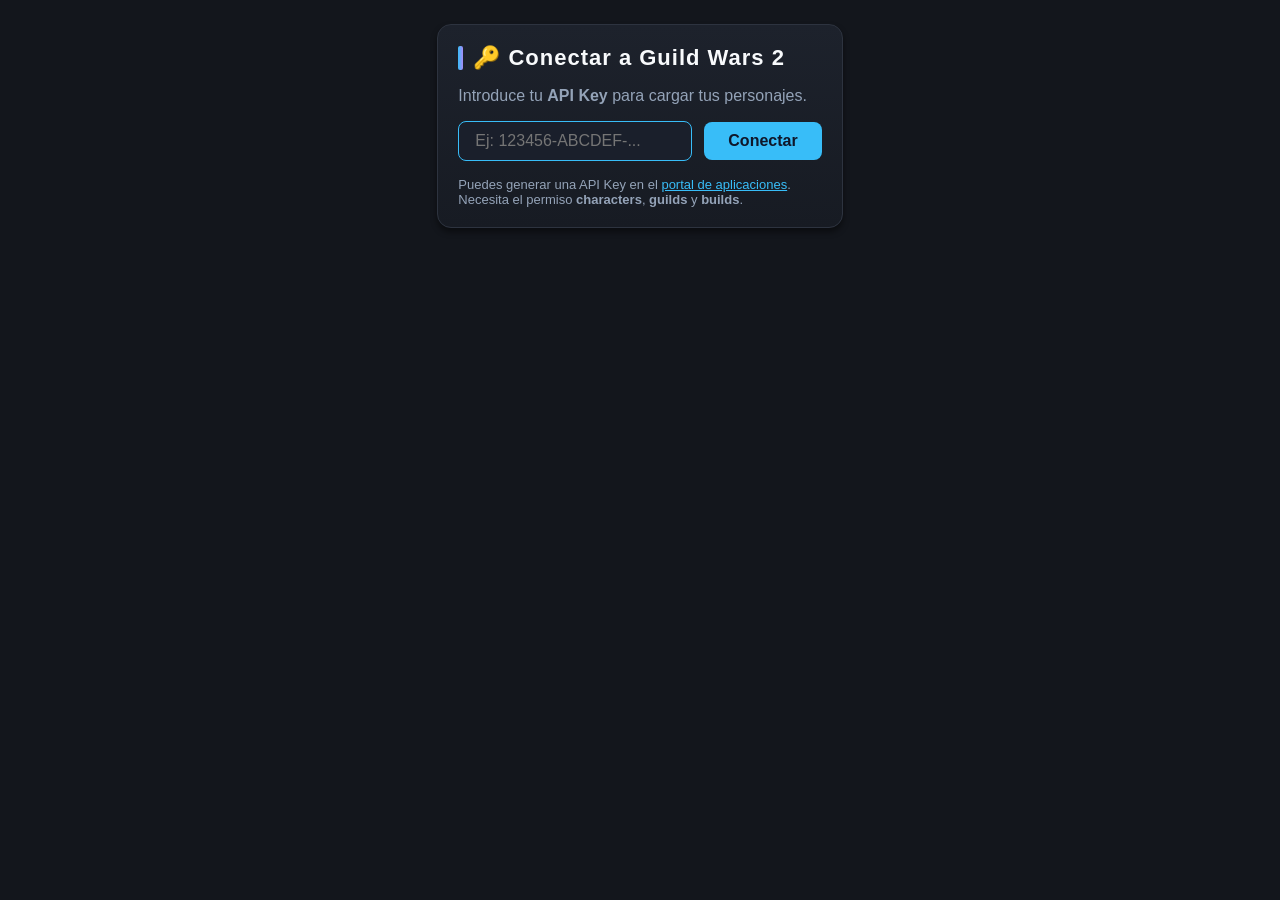
<file: index.html>
<!DOCTYPE html>
<html lang="es">
<head>
  <meta charset="UTF-8" />
  <meta name="viewport" content="width=device-width, initial-scale=1.0" />
  <title>GW2 Character Viewer + Creador Web</title>
  

  <link rel="stylesheet" href="style.css" />
</head>
<body>
  <main class="poster" id="app"></main>

  <!-- Popup de previsualización de exportación -->
  <div class="popup-overlay preview-popup" id="previewPopup">
    <div class="popup-box">
      <button class="popup-close" id="previewClose">&times;</button>
      <h2 style="margin-bottom:12px;">Vista previa del HTML exportado</h2>
      <div class="preview-content" id="previewContent"></div>
      <div class="popup-actions">
        <button class="btn-cancel" id="previewCancel">Cancelar</button>
        <button class="btn-confirm" id="previewConfirm">✅ Confirmar y descargar</button>
      </div>
    </div>
  </div>

  <!-- Popup overlay común (para los detalles) -->
  <div class="popup-overlay" id="popupOverlay">
    <div class="popup-box">
      <button class="popup-close" id="popupClose">&times;</button>
      <div id="popupContent"></div>
    </div>
  </div>

  

  <script src="script_general.js"></script>
</body>
</html>
</file>
<file: style.css>
/* ===== ESTILOS GENERALES ===== */
    :root {
      --bg: #13161c;
      --panel: #1d222c;
      --panel-deep: #171b23;
      --line: #2d333f;
      --text: #f8fafc;
      --muted: #94a3b8;
      --fire: #f97316;
      --air: #fbbf24;
      --cyan: #38bdf8;
      --purple: #a78bfa;
      --green: #4ade80;
      --gold: #fbbf24;
      --weaver: #67e8f9;
    }
    * { margin: 0; padding: 0; box-sizing: border-box; }
    body {
      background: var(--bg);
      font-family: 'Trebuchet MS', Arial, sans-serif;
      display: flex;
      justify-content: center;
      padding: 24px;
      color: var(--text);
    }
    .poster {
      width: 900px;
      max-width: 100%;
      display: flex;
      flex-direction: column;
      gap: 18px;
    }
    .panel {
      background: linear-gradient(180deg, var(--panel) 0%, var(--panel-deep) 100%);
      border: 1.5px solid var(--line);
      border-radius: 14px;
      padding: 20px;
      box-shadow: 0 4px 6px rgba(0, 0, 0, 0.45);
    }
    .section-title {
      display: flex;
      align-items: center;
      gap: 10px;
      font-size: 22px;
      font-weight: bold;
      letter-spacing: 1px;
      margin-bottom: 16px;
    }
    .accent { width: 5px; height: 24px; border-radius: 2px; }
    .fire-accent { background: linear-gradient(90deg, var(--fire), var(--air)); }
    .air-accent { background: linear-gradient(90deg, var(--air), #fde047); }
    .cyan-accent { background: linear-gradient(90deg, var(--cyan), var(--purple)); }
    .purple-accent { background: var(--purple); }
    .green-accent { background: var(--green); }
    .gold-accent { background: var(--gold); }

    /* ===== RESTO DE ESTILOS (los que se usan en la vista y en el exportado) ===== */
    .header {
      border-radius: 14px;
      border-bottom: 2px solid var(--fire);
      overflow: hidden;
    }
    .header-bg {
      width: 100%;
      height: 200px;
      background-color: var(--bg);
      background-size: 175%;
      background-position: left bottom;
      position: relative;
      display: flex;
      align-items: center;
      justify-content: center;
      padding: 20px 24px;
    }
    .header-bg::after {
      content: "";
      position: absolute;
      top: 0;
      left: 0;
      width: 100%;
      height: 100%;
      background: rgba(0,0,0,0.5);
      pointer-events: none;
    }
    .header-content {
      position: relative;
      z-index: 1;
      display: flex;
      flex-direction: column;
      align-items: center;
      gap: 12px;
      text-align: center;
    }
    .header h1 {
      font-size: 38px;
      letter-spacing: 1px;
      text-shadow: 2px 2px 8px rgba(0,0,0,0.8);
      display: flex;
      align-items: center;
      gap: 12px;
    }
    .header h1 .profession-icon {
      width: 48px;
      height: 48px;
      object-fit: contain;
      filter: drop-shadow(2px 2px 6px rgba(0,0,0,0.7));
    }
    .header .subtitle {
      font-size: 18px;
      color: var(--muted);
      text-shadow: 1px 1px 4px rgba(0,0,0,0.8);
    }
    .chips { display: flex; flex-wrap: wrap; gap: 12px; justify-content: center; }
    .chip {
      background: #1e293b;
      border: 1.5px solid var(--line);
      border-radius: 17px;
      padding: 8px 16px;
      font-size: 14px;
      font-weight: bold;
      color: var(--text);
      white-space: nowrap;
    }
    .chip.wvw { border-color: var(--fire); color: #fdba74; }
    .chip.set1 { border-color: var(--cyan); color: #7dd3fc; }
    .chip.set2 { border-color: var(--green); color: #86efac; }
    /* Nuevos colores para etiquetas adicionales */
    .chip.set3 { border-color: var(--purple); color: #c4b5fd; }
    .chip.set4 { border-color: var(--gold); color: #fcd34d; }
    .chip.set5 { border-color: var(--weaver); color: #67e8f9; }

    .stats-grid {
      display: grid;
      grid-template-columns: 1fr 1fr;
      gap: 10px;
    }
    .stats-grid .stat-item {
      background: #1e293b;
      border: 1px solid #3a4150;
      border-radius: 8px;
      padding: 10px 12px;
      text-align: center;
      margin-bottom: 8px;
    }
    .stats-grid .stat-item .value {
      font-size: 20px;
      font-weight: bold;
      color: var(--cyan);
    }
    .stats-grid .stat-item .label {
      font-size: 12px;
      color: var(--muted);
      text-transform: uppercase;
      letter-spacing: 0.5px;
    }
    .trait-rows {
      display: flex;
      flex-direction: column;
      gap: 14px;
    }
    .trait-row {
      display: grid;
      grid-template-columns: 1fr 1fr 1fr 1fr;
      gap: 12px;
      align-items: stretch;
    }
    .trait-spec, .trait-slot {
      background: var(--bg);
      border: 1.5px solid var(--line);
      border-radius: 8px;
      padding: 6px 8px;
      display: flex;
      align-items: center;
      gap: 8px;
      min-height: 48px;
      transition: background 0.2s, border-color 0.2s;
      cursor: pointer;
      overflow: hidden;
    }
    .trait-spec {
      background: var(--panel-deep);
      border-color: var(--line);
      justify-content: flex-start;
    }
    .trait-slot {
      background: #20242e;
      border-color: #3a4150;
      cursor: pointer;
      justify-content: flex-start;
    }
    .trait-spec .spec-name {
      font-weight: bold;
      font-size: 14px;
      white-space: nowrap;
      overflow: hidden;
      text-overflow: ellipsis;
      flex: 1;
    }
    .trait-spec .spec-order {
      color: var(--gold);
      font-weight: bold;
      font-size: 13px;
      margin-left: auto;
      white-space: nowrap;
    }
    .trait-slot .trait-name {
      font-size: 14px;
      white-space: nowrap;
      overflow: hidden;
      text-overflow: ellipsis;
      flex: 1;
    }
    img.icon {
      width: 36px;
      height: 36px;
      object-fit: contain;
      display: block;
      background: rgba(0,0,0,0.3);
      border-radius: 4px;
      flex-shrink: 0;
    }
    .icon-sm {
      width: 20px;
      height: 20px;
      object-fit: contain;
      display: block;
      background: rgba(0,0,0,0.3);
      border-radius: 3px;
      flex-shrink: 0;
    }
    .skill-slot img.icon {
      width: 100%;
      height: auto;
      max-width: 48px;
      margin: 0 auto 8px;
      display: block;
    }
    .skills-grid {
      display: grid;
      grid-template-columns: repeat(5, 1fr);
      gap: 14px;
      justify-content: center;
      justify-items: center;
    }
    .skill-slot {
      background: #1e2530;
      border: 1.5px solid #3a4150;
      border-radius: 10px;
      padding: 10px;
      text-align: center;
      font-size: 13px;
      font-weight: bold;
      cursor: pointer;
      overflow-wrap: break-word;
      word-break: break-word;
      max-width: 100%;
      width: 100%;
      display: flex;
      flex-direction: column;
      align-items: center;
    }
    .legend-container { margin-bottom: 20px; }
    .legend-container:last-child { margin-bottom: 0; }
    .legend-title {
      font-size: 16px;
      font-weight: bold;
      color: var(--gold);
      margin-bottom: 10px;
      padding: 6px 12px;
      background: #1a1f2b;
      border-radius: 8px;
      border: 1px solid var(--line);
      display: flex;
      align-items: center;
      gap: 8px;
      width: fit-content;
    }
    .legend-title img {
      width: 24px;
      height: 24px;
      border-radius: 4px;
      background: rgba(0,0,0,0.3);
      object-fit: contain;
    }
    .legend-skills {
      display: grid;
      grid-template-columns: repeat(auto-fill, minmax(100px, auto));
      gap: 14px;
      justify-content: center;
      justify-items: center;
    }
    .equip-grid { display: grid; grid-template-columns: 1fr 1fr; gap: 28px; }
    .equip-item {
      display: flex;
      align-items: flex-start;
      gap: 10px;
      margin-bottom: 14px;
    }
    .equip-item .item-info {
      display: flex;
      flex-direction: column;
      flex: 1;
    }
    .equip-item .equip-label {
      font-size: 12px;
      font-weight: bold;
      color: var(--muted);
      text-transform: uppercase;
      letter-spacing: 0.5px;
    }
    .equip-item .equip-value {
      font-size: 14px;
      color: var(--text);
      line-height: 1.4;
    }
    .stat-prefix-badge {
      display: inline-block;
      background: #1a1f2b;
      border: 1px solid #3a4150;
      border-radius: 12px;
      padding: 2px 10px;
      font-size: 11px;
      color: var(--gold);
      margin-top: 2px;
      margin-right: 4px;
      cursor: pointer;
    }
    .runa-badge {
      display: inline-flex;
      align-items: center;
      gap: 4px;
      background: #2a1f3d;
      border: 1px solid #a78bfa;
      color: #c4b5fd;
      border-radius: 12px;
      padding: 2px 8px 2px 4px;
      font-size: 12px;
      margin-right: 4px;
      margin-top: 4px;
      cursor: pointer;
    }
    .runa-badge img {
      width: 16px;
      height: 16px;
      border-radius: 2px;
    }
    .sello-badge {
      display: inline-flex;
      align-items: center;
      gap: 4px;
      background: #3d2b1f;
      border: 1px solid #b8860b;
      border-radius: 12px;
      padding: 2px 8px 2px 4px;
      color: #f5d6a8;
      font-size: 12px;
      margin-right: 4px;
      margin-top: 4px;
      cursor: pointer;
    }
    .sello-badge img {
      width: 16px;
      height: 16px;
      border-radius: 2px;
    }
    .infusion-badge {
      display: inline-flex;
      align-items: center;
      gap: 4px;
      background: #3d1f1f;
      border: 1px solid #b86b6b;
      border-radius: 12px;
      padding: 2px 8px 2px 4px;
      font-size: 12px;
      color: #f5c8c8;
      margin-right: 4px;
      margin-top: 4px;
      cursor: pointer;
    }
    .infusion-badge img {
      width: 16px;
      height: 16px;
      border-radius: 2px;
    }
    .relic-badge {
      display: inline-flex;
      align-items: center;
      gap: 4px;
      background: #4a3a1a;
      border: 1px solid #c9a84c;
      border-radius: 12px;
      padding: 2px 8px 2px 4px;
      font-size: 12px;
      color: #f5e6a8;
      margin-right: 4px;
      margin-top: 4px;
      cursor: pointer;
    }
    .relic-badge img {
      width: 16px;
      height: 16px;
      border-radius: 2px;
    }
    .notes-grid { display: grid; grid-template-columns: 1fr 1fr; gap: 12px; }
    .note {
      display: flex;
      align-items: center;
      gap: 10px;
      background: #1e293b;
      border: 1px solid #3a4150;
      border-radius: 20px;
      padding: 8px 14px;
      font-size: 15px;
    }
    .note.small {
      font-size: 13px;
      color: #cbd5e1;
      border-radius: 16px;
      padding: 6px 12px;
    }
    .empty-message {
      text-align: center;
      color: var(--muted);
      padding: 20px;
      font-size: 16px;
      border: 1px dashed var(--line);
      border-radius: 8px;
    }
    .two-col {
      display: flex;
      gap: 24px;
      flex-wrap: wrap;
    }
    .two-col > * {
      flex: 1 1 0;
      min-width: 250px;
    }
    .equip-group {
      background: #1a1f2b;
      border: 1px solid var(--line);
      border-radius: 8px;
      padding: 12px 14px;
      margin-bottom: 12px;
      cursor: pointer;
    }
    .equip-group-header {
      display: flex;
      align-items: center;
      gap: 12px;
    }
    .equip-group-header img {
      width: 36px;
      height: 36px;
      object-fit: contain;
      background: rgba(0,0,0,0.3);
      border-radius: 4px;
      flex-shrink: 0;
    }
    .equip-group-name {
      font-size: 15px;
      font-weight: bold;
      color: var(--text);
    }
    .equip-group-sub {
      font-size: 13px;
      color: var(--muted);
      margin-top: 2px;
      display: flex;
      flex-wrap: wrap;
      gap: 6px;
      align-items: center;
    }
    .equip-group-sub .runa-item {
      display: inline-flex;
      align-items: center;
      gap: 4px;
      background: #2a1f3d;
      border: 1px solid #a78bfa;
      color: #c4b5fd;
      border-radius: 12px;
      padding: 2px 8px 2px 4px;
      font-size: 12px;
      cursor: pointer;
    }
    .equip-group-sub .runa-item img {
      width: 16px;
      height: 16px;
      border-radius: 2px;
      object-fit: contain;
      background: rgba(0,0,0,0.3);
    }
    .equip-section-title {
      font-size: 16px;
      font-weight: bold;
      color: var(--text);
      margin: 16px 0 10px 0;
      padding-bottom: 4px;
      border-bottom: 1px solid var(--line);
    }
    .equip-section-title:first-of-type {
      margin-top: 0;
    }
    .weapon-item {
      display: flex;
      align-items: center;
      gap: 10px;
      background: #1a1f2b;
      border: 1px solid var(--line);
      border-radius: 8px;
      padding: 8px 12px;
      margin-bottom: 8px;
      cursor: pointer;
    }
    .weapon-item img {
      width: 36px;
      height: 36px;
      object-fit: contain;
      background: rgba(0,0,0,0.3);
      border-radius: 4px;
      flex-shrink: 0;
    }
    .weapon-item .weapon-info {
      flex: 1;
    }
    .weapon-item .weapon-name {
      font-size: 15px;
      font-weight: bold;
      color: var(--text);
    }
    .weapon-item .weapon-upgrades {
      display: flex;
      flex-direction: column;
      gap: 4px;
      margin-top: 4px;
    }
    .weapon-item .weapon-upgrades .upgrade-badge {
      margin-top: 0;
      font-size: 12px;
      padding: 2px 8px 2px 4px;
      display: inline-flex;
      align-items: center;
      gap: 4px;
      width: fit-content;
      cursor: pointer;
    }
    .weapon-item .weapon-upgrades .upgrade-badge img {
      width: 16px;
      height: 16px;
      border-radius: 2px;
    }
    .weapon-set-divider {
      border-top: 1px dashed var(--line);
      margin: 12px 0 16px 0;
    }
    .relic-item {
      display: flex;
      align-items: center;
      gap: 10px;
      background: #1a1f2b;
      border: 1px solid var(--line);
      border-radius: 8px;
      padding: 8px 12px;
      cursor: pointer;
    }
    .relic-item img {
      width: 36px;
      height: 36px;
      object-fit: contain;
      background: rgba(0,0,0,0.3);
      border-radius: 4px;
      flex-shrink: 0;
    }
    .relic-item .relic-info {
      flex: 1;
    }
    .relic-item .relic-name {
      font-size: 15px;
      font-weight: bold;
      color: var(--text);
    }
    .relic-item .relic-bonus {
      font-size: 13px;
      color: var(--muted);
    }
    .prefix-summary {
      margin-top: 16px;
      padding: 10px 14px;
      background: #1a1f2b;
      border: 1px solid var(--line);
      border-radius: 8px;
      color: var(--text);
      font-size: 14px;
    }
    .prefix-summary .label {
      color: var(--muted);
      margin-right: 8px;
    }
    .prefix-summary .prefix-item {
      display: inline-block;
      margin-right: 12px;
    }
    .prefix-summary .prefix-item .count {
      color: var(--gold);
      font-weight: bold;
    }
    .prefix-summary .prefix-item .name {
      color: var(--text);
    }
    .contribution-list {
      margin-top: 12px;
      padding: 8px 12px;
      background: #1a1f2b;
      border: 1px solid var(--line);
      border-radius: 8px;
    }
    .contribution-item {
      font-size: 13px;
      color: var(--text);
      padding: 2px 0;
      display: flex;
      align-items: baseline;
      gap: 6px;
      flex-wrap: wrap;
    }
    .contribution-item .count {
      color: var(--gold);
      font-weight: bold;
    }
    .contribution-item .item-name {
      color: var(--text);
    }
    .contribution-item .arrow {
      color: var(--muted);
      margin: 0 4px;
    }
    .contribution-item .attr-value {
      color: var(--cyan);
      font-weight: bold;
    }
    .contribution-item .attr-label {
      color: var(--muted);
      text-transform: uppercase;
      font-size: 11px;
      letter-spacing: 0.5px;
    }
    .code-area {
      width: 100%;
      padding: 10px;
      background: #111;
      border-radius: 6px;
      font-family: monospace;
      font-size: 15px;
      color: #4eea68;
      word-break: break-all;
      cursor: pointer;
      user-select: all;
      transition: background 0.2s;
    }
    .code-area:hover { background: #1a1f2b; }

    /* Estilos para rotación y exportación */
    .rot-grid { display: flex; flex-direction: column; gap: 16px; }
    .rot-block {
      background: #1b2029;
      border-radius: 10px;
      padding: 16px 20px;
      border-left: 6px solid;
    }
    .rot-block.burst { border-color: var(--fire); }
    .rot-block.pressure { border-color: var(--air); }
    .rot-block.defensive { border-color: var(--weaver); }
    .rot-block h3 { font-size: 18px; font-weight: bold; margin-bottom: 10px; }
    .rot-block.burst h3 { color: #fdba74; }
    .rot-block.pressure h3 { color: #fde047; }
    .rot-block.defensive h3 { color: #67e8f9; }
    .rot-list { display: flex; flex-wrap: wrap; gap: 8px 20px; list-style: none; }
    .rot-list li { font-size: 15px; display: flex; align-items: center; gap: 6px; }
    .rot-list li::before {
      content: "";
      width: 6px;
      height: 6px;
      background: var(--fire);
      border-radius: 50%;
      flex-shrink: 0;
    }
    .rot-block.pressure li::before { background: var(--air); }
    .rot-block.defensive li::before { background: var(--weaver); }

    /* Estilo compacto para atributos en exportación */
    .attr-compact .stats-grid {
      gap: 10px !important;
    }
    .attr-compact .stat-item {
      padding: 4px 6px !important;
      margin-bottom: 2px !important;
      border-radius: 4px !important;
    }
    .attr-compact .stat-item .value {
      font-size: 24px !important;
    }
    .attr-compact .stat-item .label {
      font-size: 10px !important;
    }

    /* ===== ESTILOS PARA PESTAÑAS Y POPUPS (SOLO EN VISTA DINÁMICA) ===== */
    .tabs-bar-container {
      display: flex;
      flex-direction: column;
      gap: 10px;
      padding: 6px 10px;
      background: #1a1f2b;
      border-radius: 14px;
      border: 1px solid var(--line);
    }
    .tabs-bar-group {
      display: flex;
      align-items: center;
      gap: 12px;
      flex-wrap: wrap;
    }
    .tabs-bar-label {
      font-size: 14px;
      font-weight: bold;
      color: var(--muted);
      text-transform: uppercase;
      letter-spacing: 0.5px;
      min-width: 80px;
    }
    .tabs-bar {
      display: flex;
      flex-wrap: wrap;
      gap: 6px;
      flex: 1;
    }
    .tab-btn-build {
      background: transparent;
      border: 2px solid #3a4150;
      color: var(--muted);
      padding: 4px 14px;
      font-size: 14px;
      font-weight: bold;
      border-radius: 20px;
      cursor: pointer;
      transition: all 0.2s ease;
      min-width: 36px;
      text-align: center;
      position: relative;
    }
    .tab-btn-build:hover {
      background: #2a2f3e;
      color: var(--text);
      border-color: var(--cyan);
    }
    .tab-btn-build.active {
      background: var(--cyan);
      color: #0f172a;
      border-color: var(--cyan);
      box-shadow: 0 0 12px rgba(56, 189, 248, 0.3);
    }
    .tab-btn-build .tab-tooltip {
      display: none;
      position: absolute;
      top: calc(100% + 8px);
      left: 50%;
      transform: translateX(-50%);
      background: #1e293b;
      border: 1px solid var(--line);
      border-radius: 8px;
      padding: 6px 12px;
      font-size: 13px;
      font-weight: normal;
      color: var(--text);
      white-space: nowrap;
      pointer-events: none;
      z-index: 10;
      box-shadow: 0 4px 12px rgba(0,0,0,0.6);
    }
    .tab-btn-build:hover .tab-tooltip {
      display: block;
    }
    .active-tab-name {
      font-size: 14px;
      font-weight: bold;
      background: var(--cyan);
      color: #0f172a;
      border: 2px solid var(--cyan);
      padding: 4px 14px;
      border-radius: 20px;
      white-space: nowrap;
      margin-left: auto;
      box-shadow: 0 0 12px rgba(56, 189, 248, 0.3);
    }
    .tabs {
      display: flex;
      gap: 8px;
      margin-bottom: 16px;
      border-bottom: 1px solid var(--line);
      padding-bottom: 8px;
      flex-wrap: wrap;
    }
    .tab-btn {
      background: transparent;
      border: none;
      color: var(--muted);
      padding: 6px 16px;
      font-size: 14px;
      font-weight: bold;
      cursor: pointer;
      border-radius: 6px;
      transition: all 0.2s;
    }
    .tab-btn:hover {
      background: #1e293b;
      color: var(--text);
    }
    .tab-btn.active {
      background: #1e293b;
      color: var(--text);
      border: 1px solid var(--cyan);
    }
    .tab-content { display: none; }
    .tab-content.active { display: block; }
    .popup-overlay {
      position: fixed;
      top: 0;
      left: 0;
      width: 100%;
      height: 100%;
      background: rgba(0,0,0,0.7);
      backdrop-filter: blur(4px);
      z-index: 1000;
      display: none;
      align-items: center;
      justify-content: center;
      padding: 20px;
    }
    .popup-overlay.active { display: flex; }
    .popup-box {
      background: var(--panel);
      border: 1.5px solid var(--line);
      border-radius: 16px;
      max-width: 600px;
      width: 100%;
      max-height: 80vh;
      overflow-y: auto;
      padding: 24px;
      position: relative;
      box-shadow: 0 8px 30px rgba(0,0,0,0.8);
      color: var(--text);
    }
    .popup-close {
      position: absolute;
      top: 12px;
      right: 16px;
      font-size: 28px;
      background: none;
      border: none;
      color: var(--muted);
      cursor: pointer;
      transition: color 0.2s;
    }
    .popup-close:hover { color: var(--text); }
    .popup-title {
      display: flex;
      align-items: center;
      gap: 12px;
      font-size: 24px;
      font-weight: bold;
      margin-bottom: 8px;
    }
    .popup-title img {
      width: 48px;
      height: 48px;
      border-radius: 6px;
      background: rgba(0,0,0,0.3);
      object-fit: contain;
    }
    .popup-subtitle {
      font-size: 14px;
      color: var(--muted);
      margin-bottom: 12px;
    }
    .popup-description {
      font-size: 15px;
      line-height: 1.5;
      margin-bottom: 16px;
      color: var(--text);
    }
    .popup-facts {
      border-top: 1px solid var(--line);
      padding-top: 12px;
      margin-top: 8px;
    }
    .popup-fact {
      display: flex;
      align-items: center;
      gap: 10px;
      padding: 4px 0;
      border-bottom: 1px solid var(--line);
      font-size: 14px;
    }
    .popup-fact:last-child { border-bottom: none; }
    .popup-fact img {
      width: 28px;
      height: 28px;
      border-radius: 4px;
      background: rgba(0,0,0,0.3);
      object-fit: contain;
    }
    .popup-fact .fact-text { flex: 1; color: var(--text); }
    .popup-fact .fact-value { font-weight: bold; color: var(--cyan); }
    .preview-popup .popup-box {
      max-width: 90vw;
      max-height: 90vh;
      width: auto;
    }
    .preview-popup .popup-box .preview-content {
      background: white;
      color: black;
      padding: 16px;
      border-radius: 8px;
      max-height: 70vh;
      overflow: auto;
      font-size: 13px;
      font-family: monospace;
      white-space: pre-wrap;
      word-break: break-all;
    }
    .preview-popup .popup-actions {
      display: flex;
      gap: 16px;
      justify-content: flex-end;
      margin-top: 16px;
    }
    .preview-popup .popup-actions .btn-confirm {
      background: var(--green);
      color: #0f172a;
      border: none;
      padding: 8px 24px;
      border-radius: 6px;
      font-weight: bold;
      cursor: pointer;
    }
    .preview-popup .popup-actions .btn-cancel {
      background: var(--line);
      color: var(--text);
      border: none;
      padding: 8px 24px;
      border-radius: 6px;
      font-weight: bold;
      cursor: pointer;
    }
    .preview-popup .popup-actions .btn-confirm:hover {
      background: #6ee7b7;
    }
    .preview-popup .popup-actions .btn-cancel:hover {
      background: #3a4150;
    }
    .btn {
      background: var(--cyan);
      border: none;
      border-radius: 8px;
      padding: 10px 24px;
      font-weight: bold;
      color: #0f172a;
      cursor: pointer;
      transition: background 0.2s;
      font-size: 16px;
    }
    .btn:hover { background: #38bdf8; }
    .btn.secondary {
      background: #1e293b;
      color: var(--text);
      border: 1.5px solid var(--line);
    }
    .btn.secondary:hover { background: #2d3748; }
    .btn-group {
      display: flex;
      gap: 12px;
      flex-wrap: wrap;
      margin-top: 4px;
    }
    .token-input-group {
      display: flex;
      gap: 12px;
      flex-wrap: wrap;
      align-items: center;
      margin-top: 8px;
    }
    .token-input-group input {
      flex: 1;
      min-width: 200px;
      padding: 10px 16px;
      border-radius: 8px;
      border: 1.5px solid var(--line);
      background: #1a1f2b;
      color: var(--text);
      font-size: 16px;
    }
    .token-input-group input:focus {
      outline: none;
      border-color: var(--cyan);
    }
    .error-message {
      color: #f87171;
      background: #1f1a1a;
      border: 1px solid #b91c1c;
      border-radius: 8px;
      padding: 12px;
      margin-top: 12px;
    }
    .character-list {
      display: grid;
      grid-template-columns: repeat(auto-fill, minmax(200px, 1fr));
      gap: 16px;
      margin-top: 12px;
    }
    .character-card {
      background: #1e293b;
      border: 1.5px solid var(--line);
      border-radius: 12px;
      padding: 16px;
      text-align: center;
      cursor: pointer;
      transition: all 0.2s;
    }
    .character-card:hover {
      border-color: var(--cyan);
      background: #26303f;
      transform: translateY(-2px);
    }
    .character-card .name {
      font-size: 18px;
      font-weight: bold;
      color: var(--text);
      margin-bottom: 6px;
    }
    .character-card .detail {
      font-size: 14px;
      color: var(--muted);
    }
    .loading {
      text-align: center;
      padding: 60px 20px;
      font-size: 20px;
      color: var(--muted);
    }
    .loading .spinner {
      display: inline-block;
      width: 40px;
      height: 40px;
      border: 4px solid var(--line);
      border-top-color: var(--cyan);
      border-radius: 50%;
      animation: spin 0.8s linear infinite;
      margin-bottom: 16px;
    }
    @keyframes spin {
      to { transform: rotate(360deg); }
    }

    /* Estilos para el creador (solo en vista dinámica) */
    .creator-panel .form-group {
      margin-bottom: 16px;
    }
    .creator-panel label {
      display: block;
      font-weight: bold;
      color: var(--text);
      margin-bottom: 4px;
    }
    .creator-panel input[type="text"],
    .creator-panel textarea {
      width: 100%;
      padding: 8px 12px;
      background: #1a1f2b;
      border: 1.5px solid var(--line);
      border-radius: 6px;
      color: var(--text);
      font-size: 14px;
      font-family: inherit;
    }
    .creator-panel input[type="text"]:focus,
    .creator-panel textarea:focus {
      outline: none;
      border-color: var(--cyan);
    }
    .creator-panel .rotation-group {
      display: flex;
      flex-wrap: wrap;
      gap: 16px;
      margin-top: 8px;
    }
    .creator-panel .rotation-group .rot-item {
      flex: 1 1 200px;
      background: #1a1f2b;
      border: 1px solid var(--line);
      border-radius: 8px;
      padding: 12px;
    }
    .creator-panel .rotation-group .rot-item label {
      font-size: 13px;
      color: var(--muted);
      margin-bottom: 2px;
    }
    .creator-panel .rotation-group .rot-item input {
      width: 100%;
      padding: 4px 8px;
      background: #111;
      border: 1px solid #3a4150;
      border-radius: 4px;
      color: var(--text);
      font-size: 13px;
    }
    .creator-panel .rotation-group .rot-item textarea {
      width: 100%;
      height: 50px;
      padding: 4px 8px;
      background: #111;
      border: 1px solid #3a4150;
      border-radius: 4px;
      color: var(--text);
      font-size: 13px;
      resize: vertical;
    }
    .creator-panel .btn-export {
      background: var(--gold);
      color: #0f172a;
      font-size: 18px;
      padding: 12px 32px;
      border: none;
      border-radius: 10px;
      font-weight: bold;
      cursor: pointer;
      transition: background 0.2s;
      margin-top: 8px;
    }
    .creator-panel .btn-export:hover {
      background: #fcd34d;
    }

    /* Estilos para consumibles y referencias en el formulario */
    .consumible-item {
      display: flex;
      align-items: center;
      gap: 12px;
      background: #1a1f2b;
      border: 1px solid var(--line);
      border-radius: 8px;
      padding: 8px 12px;
      margin-top: 8px;
    }
    .consumible-item img {
      width: 36px;
      height: 36px;
      object-fit: contain;
      background: rgba(0,0,0,0.3);
      border-radius: 4px;
    }
    .consumible-item .info {
      flex: 1;
    }
    .consumible-item .name {
      font-weight: bold;
      color: var(--text);
    }
    .consumible-item .desc {
      font-size: 13px;
      color: var(--muted);
    }
    .ref-list {
      margin-top: 12px;
      display: flex;
      flex-direction: column;
      gap: 6px;
    }
    .ref-item {
      display: flex;
      align-items: center;
      gap: 8px;
      background: #1a1f2b;
      border: 1px solid var(--line);
      border-radius: 20px;
      padding: 4px 12px 4px 8px;
      font-size: 14px;
    }
    .ref-item img {
      width: 16px;
      height: 16px;
      border-radius: 2px;
    }
    .ref-item a {
      color: var(--cyan);
      text-decoration: none;
    }
    .ref-item a:hover {
      text-decoration: underline;
    }
    .ref-item .del-ref {
      margin-left: auto;
      background: transparent;
      border: none;
      color: var(--muted);
      cursor: pointer;
      font-size: 16px;
      padding: 0 4px;
    }
    .ref-item .del-ref:hover {
      color: #f87171;
    }

    @media (max-width: 700px) {
      .trait-row {
        grid-template-columns: 1fr 1fr 1fr 1fr;
        gap: 6px;
      }
      .trait-spec .spec-name, .trait-slot .trait-name { display: none; }
      .trait-spec, .trait-slot { padding: 4px; justify-content: center; }
      .trait-spec .spec-order { font-size: 11px; }
      .header h1 { font-size: 26px; }
      .skills-grid { grid-template-columns: repeat(2, 1fr); }
      .equip-grid { grid-template-columns: 1fr; }
      .stats-grid { grid-template-columns: 1fr; }
      .tabs { flex-wrap: wrap; }
      .character-list { grid-template-columns: 1fr; }
      .header h1 .profession-icon { width: 36px; height: 36px; }
      .popup-box { padding: 16px; margin: 10px; }
      .tabs-bar-container { padding: 4px 6px; }
      .tabs-bar-label { font-size: 12px; min-width: 60px; }
      .tab-btn-build { font-size: 12px; padding: 3px 10px; min-width: 30px; }
      .tab-btn-build .tab-tooltip { font-size: 11px; padding: 4px 8px; white-space: normal; max-width: 140px; }
      .active-tab-name { font-size: 12px; padding: 2px 10px; }
      .code-area { font-size: 13px; padding: 8px; }
      .two-col {
        flex-direction: column !important;
      }
      .notes-grid { grid-template-columns: 1fr; }
    }

${cleanCss}
</file>
